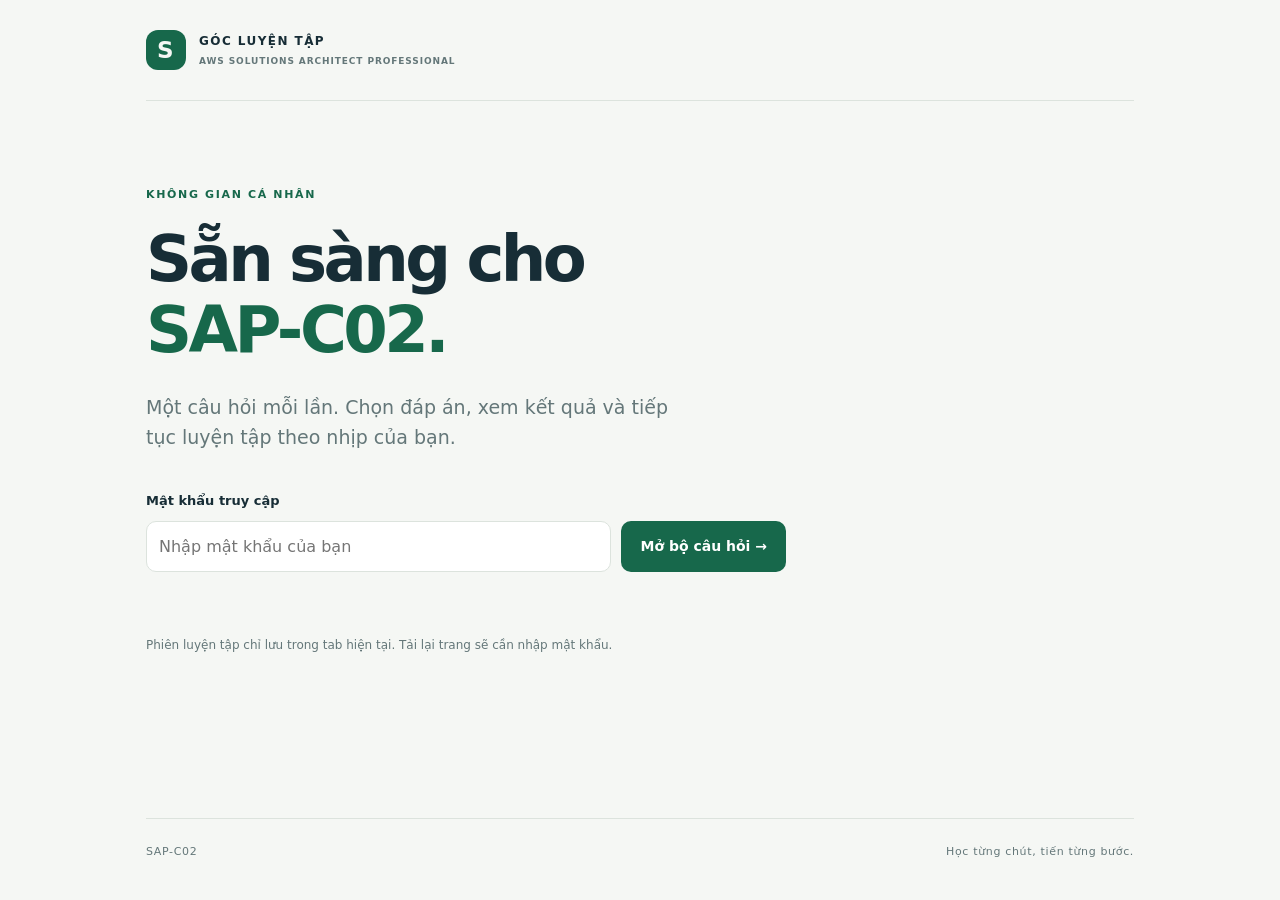
<file: static/sap-c02-dump/index.html>
<!doctype html>
<html lang="vi">
<head>
  <meta charset="utf-8">
  <meta name="viewport" content="width=device-width,initial-scale=1">
  <meta name="robots" content="noindex,nofollow,noarchive">
  <meta name="referrer" content="no-referrer">
  <meta http-equiv="Content-Security-Policy" content="default-src 'none'; script-src 'self'; style-src 'self'; connect-src 'self'; img-src 'self'; base-uri 'none'; form-action 'none'; object-src 'none'">
  <title>SAP-C02 · Góc luyện tập</title>
  <link rel="stylesheet" href="quiz.css">
  <script src="quiz.js" defer></script>
</head>
<body>
  <main>
    <header class="masthead"><div class="brand"><span class="brand-mark" aria-hidden="true">S</span><span>GÓC LUYỆN TẬP <span class="brand-sub">AWS SOLUTIONS ARCHITECT PROFESSIONAL</span></span></div><button id="lock" class="quiet" hidden>Khóa trang</button></header>
    <section id="gate" class="gate">
      <div class="eyebrow">KHÔNG GIAN CÁ NHÂN</div>
      <h1>Sẵn sàng cho<br><span>SAP-C02.</span></h1>
      <p class="intro">Một câu hỏi mỗi lần. Chọn đáp án, xem kết quả và tiếp tục luyện tập theo nhịp của bạn.</p>
      <form id="unlock-form" class="unlock-form">
        <label for="password">Mật khẩu truy cập</label>
        <div class="password-row"><input id="password" type="password" autocomplete="current-password" required placeholder="Nhập mật khẩu của bạn"><button id="unlock" class="primary" type="submit">Mở bộ câu hỏi <span aria-hidden="true">→</span></button></div>
        <p id="gate-message" class="message" role="status" aria-live="polite"></p>
      </form>
      <p class="footnote">Phiên luyện tập chỉ lưu trong tab hiện tại. Tải lại trang sẽ cần nhập mật khẩu.</p>
      <noscript>Hãy bật JavaScript để mở bộ câu hỏi.</noscript>
    </section>
    <section id="workspace" hidden>
      <div class="heading-row"><div><div class="eyebrow">LUYỆN TẬP TỪNG CÂU</div><h1>SAP-C02</h1><p class="subtitle">Solutions Architect · Professional</p></div><div class="scoreboard" aria-live="polite"><div><strong id="completed">0</strong><span>đã trả lời</span></div><div><strong id="score">—</strong><span>đúng / đã chấm</span></div></div></div>
      <div class="toolbar"><label for="jump">Đến câu <select id="jump" aria-label="Đi đến câu hỏi"></select></label><label for="filter">Hiển thị <select id="filter"><option value="all">Tất cả câu hỏi</option><option value="unanswered">Chưa trả lời</option><option value="incorrect">Đã trả lời sai</option><option value="marked">Đã đánh dấu</option></select></label><button id="shuffle" class="quiet">Trộn thứ tự</button></div>
      <div class="progress-track" aria-hidden="true"><div id="progress"></div></div>
      <article id="question-card" class="card">
        <div class="card-heading"><span id="position" class="eyebrow"></span><button id="mark" class="quiet" aria-pressed="false">☆ Đánh dấu</button></div>
        <p id="source-warning" class="source-warning" hidden>Nguồn có đáp án thiếu hoặc lựa chọn chưa đầy đủ. Câu này không tính điểm; đáp án chỉ dùng để tham khảo.</p>
        <h2 id="prompt" lang="en"></h2>
        <p id="selection-hint" class="selection-hint"></p>
        <fieldset id="options" aria-describedby="selection-hint"><legend class="sr-only">Chọn đáp án</legend></fieldset>
        <div id="feedback" class="feedback" role="status" aria-live="polite" hidden></div>
        <div class="card-bottom"><button id="reveal" class="quiet">Xem đáp án nguồn</button><button id="retry" class="quiet" hidden>Thử lại câu này</button></div>
      </article>
      <div id="empty" class="card empty" hidden>Chưa có câu hỏi trong nhóm này. Chọn “Tất cả câu hỏi” để tiếp tục.</div>
      <nav class="question-nav" aria-label="Điều hướng câu hỏi"><button id="previous" class="quiet">← Câu trước</button><span id="total" class="muted"></span><button id="next" class="primary">Câu tiếp theo →</button></nav>
      <p class="footnote">Đáp án được giữ theo tài liệu gốc và chưa được kiểm chứng. Với câu nhiều đáp án, kết quả hiện sau khi chọn đủ số lượng.</p>
    </section>
    <footer>SAP-C02 <span>Học từng chút, tiến từng bước.</span></footer>
  </main>
</body>
</html>
</file>
<file: static/sap-c02-dump/quiz.css>
:root{color-scheme:light;--ink:#172d36;--muted:#647779;--paper:#f5f7f4;--line:#dce3dd;--green:#17684b;--accent:#cbe8bb;--red:#9b3131}
*{box-sizing:border-box}body{margin:0;background:var(--paper);color:var(--ink);font:16px/1.6 system-ui,-apple-system,"Segoe UI",sans-serif}main{max-width:1060px;margin:auto;padding:0 36px}button,input,select{font:inherit}button{cursor:pointer}button:disabled{opacity:.45;cursor:default}[hidden]{display:none!important}button:focus-visible,input:focus-visible,select:focus-visible{outline:3px solid #68a581;outline-offset:3px}.masthead{padding:30px 0;display:flex;align-items:center;justify-content:space-between;border-bottom:1px solid var(--line);gap:16px}.brand{display:flex;align-items:center;gap:13px;font-size:12px;font-weight:750;letter-spacing:.12em}.brand-mark{display:grid;place-items:center;width:40px;height:40px;border-radius:12px;color:var(--paper);background:var(--green);font-size:23px}.brand-sub{display:block;margin-top:3px;font-size:9px;color:var(--muted);letter-spacing:.1em}.gate{max-width:720px;padding:85px 0 95px}.eyebrow{font-size:11px;font-weight:750;letter-spacing:.15em;color:var(--green)}h1{font-size:64px;line-height:1.12;letter-spacing:-.055em;margin:20px 0}h1 span{color:var(--green)}.intro{max-width:540px;font-size:19px;color:var(--muted);margin:25px 0 38px}.unlock-form{max-width:640px}.unlock-form label{display:block;font-size:13px;font-weight:650;margin-bottom:9px}.password-row{display:flex;gap:10px}input,select{border:1px solid var(--line);border-radius:10px;padding:12px;background:#fff;color:var(--ink)}input{min-width:0;flex:1}.primary,.quiet{border-radius:10px;padding:11px 18px;font-size:14px;font-weight:650;border:1px solid transparent}.primary{background:var(--green);color:#fff}.primary:hover{background:#105339}.quiet{background:transparent;border-color:var(--line);color:var(--ink)}.quiet:hover{background:#e8eee7}.message{min-height:26px;margin:12px 0;color:var(--red);font-size:14px}.footnote{font-size:12px;color:var(--muted);max-width:740px;margin:26px 0}.heading-row{display:flex;justify-content:space-between;align-items:center;margin:46px 0 30px;gap:24px}.heading-row h1{font-size:48px;margin:10px 0 4px}.subtitle{color:var(--muted);margin:0}.scoreboard{display:flex;gap:30px}.scoreboard strong{display:block;font-size:28px;line-height:1.2}.scoreboard span{font-size:12px;color:var(--muted)}.toolbar{display:flex;align-items:center;gap:14px;flex-wrap:wrap;margin-bottom:22px}.toolbar label{font-size:12px;font-weight:600;color:var(--muted)}.toolbar select{margin-left:6px;padding:8px 12px;font-size:13px}.toolbar button{margin-left:auto}.progress-track{height:4px;background:#e0e8de;border-radius:4px;margin-bottom:26px}.progress-track div{height:100%;background:var(--green);transition:width .2s;width:0}.card{background:#fff;border:1px solid var(--line);border-radius:18px;padding:30px;box-shadow:0 8px 25px #193b2610}.card-heading{display:flex;align-items:center;justify-content:space-between;gap:12px;margin-bottom:20px}.card-heading button{font-size:12px;padding:7px 12px}h2{font-size:19px;font-weight:550;line-height:1.75;white-space:pre-line;overflow-wrap:anywhere;margin:0 0 20px}.selection-hint{font-size:12px;color:var(--muted);margin:0 0 14px}fieldset{padding:0;border:0;margin:0;min-width:0}.option{display:flex;align-items:flex-start;gap:13px;border:1px solid var(--line);border-radius:12px;padding:16px;margin-bottom:12px;cursor:pointer;transition:background .12s,border-color .12s}.option:hover{background:#f6f9f3}.option:has(input:checked){border-color:var(--green);background:#edf5e9}.option input{flex:0 0 auto;margin:5px 0 0;accent-color:var(--green);width:17px;height:17px}.option-letter{flex-shrink:0;font-weight:750;color:var(--green)}.option-text{font-size:14px;line-height:1.7;white-space:pre-line;overflow-wrap:anywhere}.option.correct{background:#eff7ec;border-color:#88b578}.option.incorrect{background:#fff2ef;border-color:#d99a91}.feedback{border-radius:12px;padding:16px 18px;margin:20px 0 12px;font-size:14px;background:#edf5e9;color:var(--green)}.feedback.wrong{background:#fff2ef;color:var(--red)}.feedback.reference{background:#f5f2e5;color:#766129}.source-warning{font-size:13px;padding:13px;border-radius:10px;background:#fff7dc;color:#735a13}.card-bottom{display:flex;gap:10px;flex-wrap:wrap;margin-top:18px}.card-bottom button{font-size:12px}.question-nav{display:flex;align-items:center;justify-content:space-between;gap:14px;margin:25px 0}.muted{font-size:12px;color:var(--muted)}.empty{text-align:center;color:var(--muted);padding:60px 20px}footer{border-top:1px solid var(--line);padding:24px 0;margin-top:42px;display:flex;justify-content:space-between;font-size:11px;letter-spacing:.06em;color:var(--muted)}.sr-only{position:absolute;width:1px;height:1px;padding:0;margin:-1px;overflow:hidden;clip:rect(0,0,0,0);white-space:nowrap;border:0}
@media(max-width:650px){main{padding:0 18px}.masthead{padding:20px 0}.brand-sub{max-width:200px;font-size:8px}.gate{padding:60px 0}.gate h1{font-size:49px}.intro{font-size:16px}.password-row{flex-direction:column}.heading-row{align-items:flex-start;margin:30px 0;flex-direction:column;gap:20px}.heading-row h1{font-size:40px}.scoreboard{gap:28px}.toolbar{gap:12px}.toolbar button{margin-left:0}.card{padding:20px 16px}h2{font-size:17px}.option{padding:12px;gap:9px}.option-text{font-size:13px}.question-nav{gap:8px}.question-nav button{padding:10px;font-size:12px}.question-nav .muted{max-width:85px;text-align:center}.card-heading{gap:8px}.card-heading .eyebrow{font-size:10px}footer{gap:20px}}
</file>
